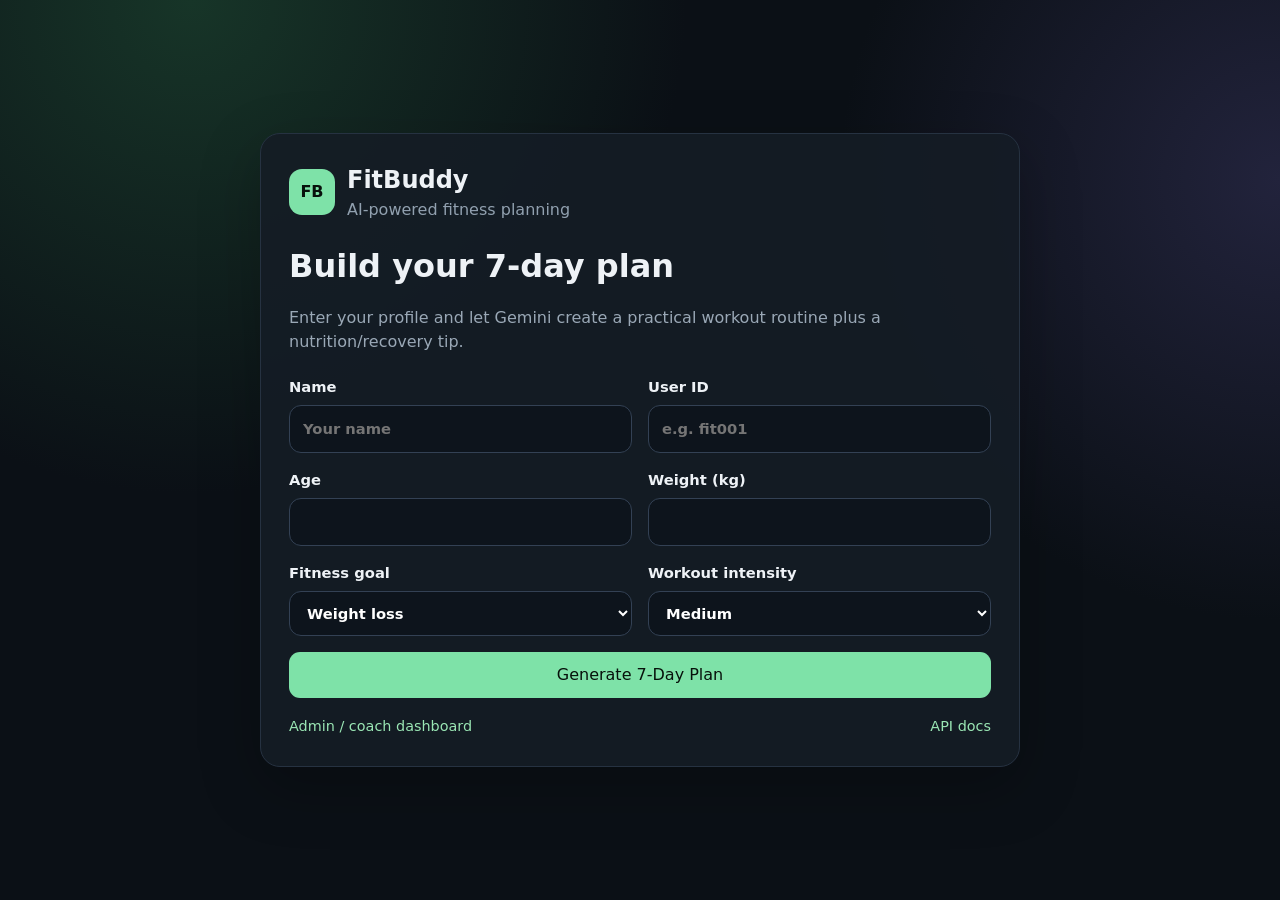
<file: templates/index.html>
<!DOCTYPE html>
<html lang="en">

<head>

    <meta charset="UTF-8">

    <meta name="viewport" content="width=device-width, initial-scale=1.0">

    <title>
        FitBuddy — AI Fitness Planner
    </title>

    <link rel="stylesheet" href="/static/css/style.css">

</head>

<body class="landing">

    <main class="card form-card">

        <div class="brand">

            <span class="brand-mark">
                FB
            </span>

            <div>

                <h1>
                    FitBuddy
                </h1>

                <p>
                    AI-powered fitness planning
                </p>

            </div>

        </div>


        <h2>
            Build your 7-day plan
        </h2>


        <p class="muted">

            Enter your profile and let Gemini create
            a practical workout routine plus a
            nutrition/recovery tip.

        </p>


        <form method="post" action="/generate-workout" class="grid-form">

            <label>

                Name

                <input name="username" required minlength="2" maxlength="120" placeholder="Your name">

            </label>


            <label>

                User ID

                <input name="user_id" required pattern="[A-Za-z0-9_\-]+" maxlength="80" placeholder="e.g. fit001">

            </label>


            <label>

                Age

                <input name="age" type="number" min="13" max="100" required>

            </label>


            <label>

                Weight (kg)

                <input name="weight" type="number" min="20" max="500" step="0.1" required>

            </label>


            <label>

                Fitness goal

                <select name="goal" required>

                    <option value="weight loss">
                        Weight loss
                    </option>

                    <option value="muscle gain">
                        Muscle gain
                    </option>

                    <option value="general wellness">
                        General wellness
                    </option>

                    <option value="flexibility">
                        Flexibility
                    </option>

                    <option value="endurance">
                        Endurance
                    </option>

                </select>

            </label>


            <label>

                Workout intensity

                <select name="intensity" required>

                    <option value="low">
                        Low
                    </option>

                    <option value="medium" selected>
                        Medium
                    </option>

                    <option value="high">
                        High
                    </option>

                </select>

            </label>


            <button class="button primary full" type="submit">
                Generate 7-Day Plan
            </button>

        </form>


        <div class="links">

            <a href="/view-all-users">
                Admin / coach dashboard
            </a>

            <a href="/docs">
                API docs
            </a>

        </div>

    </main>

</body>

</html>
</file>
<file: static/css/style.css>
:root {
    font-family:
        Inter,
        ui-sans-serif,
        system-ui,
        -apple-system,
        BlinkMacSystemFont,
        "Segoe UI",
        sans-serif;

    color: #eef2f6;

    background: #0b1016;

    line-height: 1.5;
}


* {
    box-sizing: border-box;
}


body {
    margin: 0;

    background:
        radial-gradient(
            circle at 15% 0%,
            #173528 0,
            transparent 35%
        ),
        radial-gradient(
            circle at 100% 20%,
            #22233c 0,
            transparent 30%
        ),
        #0b1016;
}


a {
    color: #9ae6b4;
    text-decoration: none;
}


a:hover {
    text-decoration: underline;
}


.container {
    width: min(1180px, 92%);

    margin: 0 auto;

    padding:
        28px
        0
        60px;
}


.wide {
    width: min(1450px, 95%);
}


nav {
    display: flex;

    justify-content: space-between;

    align-items: center;

    margin-bottom: 24px;
}


.brand-link {
    font-weight: 900;

    font-size: 1.25rem;

    color: #fff;
}


.card {
    background:
        rgba(20, 28, 37, 0.9);

    border:
        1px solid
        #263241;

    border-radius: 20px;

    box-shadow:
        0 20px 60px
        rgba(0, 0, 0, 0.25);

    padding: 28px;
}


.landing {
    min-height: 100vh;

    display: grid;

    place-items: center;

    padding: 24px;
}


.form-card {
    width: min(760px, 100%);
}


.brand {
    display: flex;

    align-items: center;

    gap: 12px;

    margin-bottom: 20px;
}


.brand h1 {
    margin: 0;

    font-size: 1.5rem;
}


.brand p {
    margin: 0;

    color: #91a0af;
}


.brand-mark {
    display: grid;

    place-items: center;

    width: 46px;

    height: 46px;

    border-radius: 13px;

    background: #7ee2a8;

    color: #08110c;

    font-weight: 900;
}


.form-card h2 {
    font-size: 2rem;

    margin:
        12px
        0
        4px;
}


.muted,
.small-note {
    color: #9aa8b6;
}


.grid-form {
    display: grid;

    grid-template-columns:
        1fr
        1fr;

    gap: 16px;

    margin-top: 22px;
}


label {
    display: grid;

    gap: 7px;

    font-weight: 700;

    font-size: 0.92rem;
}


input,
select,
textarea {
    width: 100%;

    border:
        1px solid
        #334154;

    background: #0d141c;

    color: #fff;

    border-radius: 12px;

    padding: 12px 13px;

    font: inherit;

    outline: none;
}


input:focus,
select:focus,
textarea:focus {
    border-color: #7ee2a8;

    box-shadow:
        0 0 0 3px
        rgba(126, 226, 168, 0.12);
}


textarea {
    min-height: 130px;

    resize: vertical;
}


.button {
    border: 0;

    border-radius: 11px;

    padding:
        11px
        16px;

    font-weight: 800;

    cursor: pointer;

    font: inherit;
}


.primary {
    background: #7ee2a8;

    color: #07110b;
}


.danger {
    background: #51242b;

    color: #ffd9de;
}


.full {
    grid-column: 1 / -1;
}


.links {
    display: flex;

    justify-content: space-between;

    margin-top: 18px;

    font-size: 0.9rem;
}


.profile {
    display: flex;

    justify-content: space-between;

    gap: 20px;

    align-items: center;

    margin-bottom: 20px;
}


.profile h1 {
    margin:
        4px
        0
        0;
}


.eyebrow {
    letter-spacing: 0.12em;

    font-size: 0.75rem;

    color: #7ee2a8;

    font-weight: 900;
}


.chips {
    display: flex;

    gap: 8px;

    flex-wrap: wrap;

    justify-content: flex-end;
}


.chips span,
.badge {
    border:
        1px solid
        #334154;

    border-radius: 999px;

    padding:
        6px
        10px;

    color: #c9d3dc;

    font-size: 0.8rem;
}


.two-col {
    display: grid;

    grid-template-columns:
        2fr
        1fr;

    gap: 20px;
}


.section-head {
    display: flex;

    align-items: center;

    justify-content: space-between;

    gap: 12px;
}


.section-head h2,
.tip h2,
.feedback h2 {
    margin-top: 0;
}


.plan {
    white-space: pre-wrap;

    font: inherit;

    line-height: 1.65;

    color: #e8edf2;

    max-height: 850px;

    overflow: auto;
}


.tip p {
    color: #d6dee6;
}


.disclaimer {
    font-size: 0.78rem;

    color: #8997a5 !important;

    border-top:
        1px solid
        #293543;

    padding-top: 14px;

    margin-top: 22px;
}


.feedback {
    margin-top: 20px;
}


.feedback form {
    display: grid;

    gap: 12px;
}


.back {
    display: inline-block;

    margin-top: 20px;
}


.alert {
    padding:
        13px
        16px;

    border-radius: 12px;

    margin-bottom: 20px;
}


.success {
    background: #123c27;

    border:
        1px solid
        #266d48;

    color: #d6ffe4;
}


.table-wrap {
    overflow: auto;
}


table {
    width: 100%;

    border-collapse: collapse;

    min-width: 1100px;
}


th,
td {
    text-align: left;

    vertical-align: top;

    padding: 14px;

    border-bottom:
        1px solid
        #293543;
}


th {
    color: #9aa8b6;

    font-size: 0.8rem;

    text-transform: uppercase;

    letter-spacing: 0.06em;
}


.mini-plan {
    white-space: pre-wrap;

    max-width: 430px;

    max-height: 260px;

    overflow: auto;

    color: #cdd6df;

    font: inherit;

    font-size: 0.82rem;
}


.error-card {
    width: min(650px, 92%);

    margin: 10vh auto;
}


.small-note {
    font-size: 0.82rem;
}


@media (max-width: 800px) {

    .grid-form,
    .two-col {
        grid-template-columns: 1fr;
    }


    .profile {
        display: block;
    }


    .chips {
        justify-content: flex-start;

        margin-top: 14px;
    }


    .full {
        grid-column: auto;
    }


    .links {
        flex-direction: column;

        gap: 8px;
    }

}
</file>
